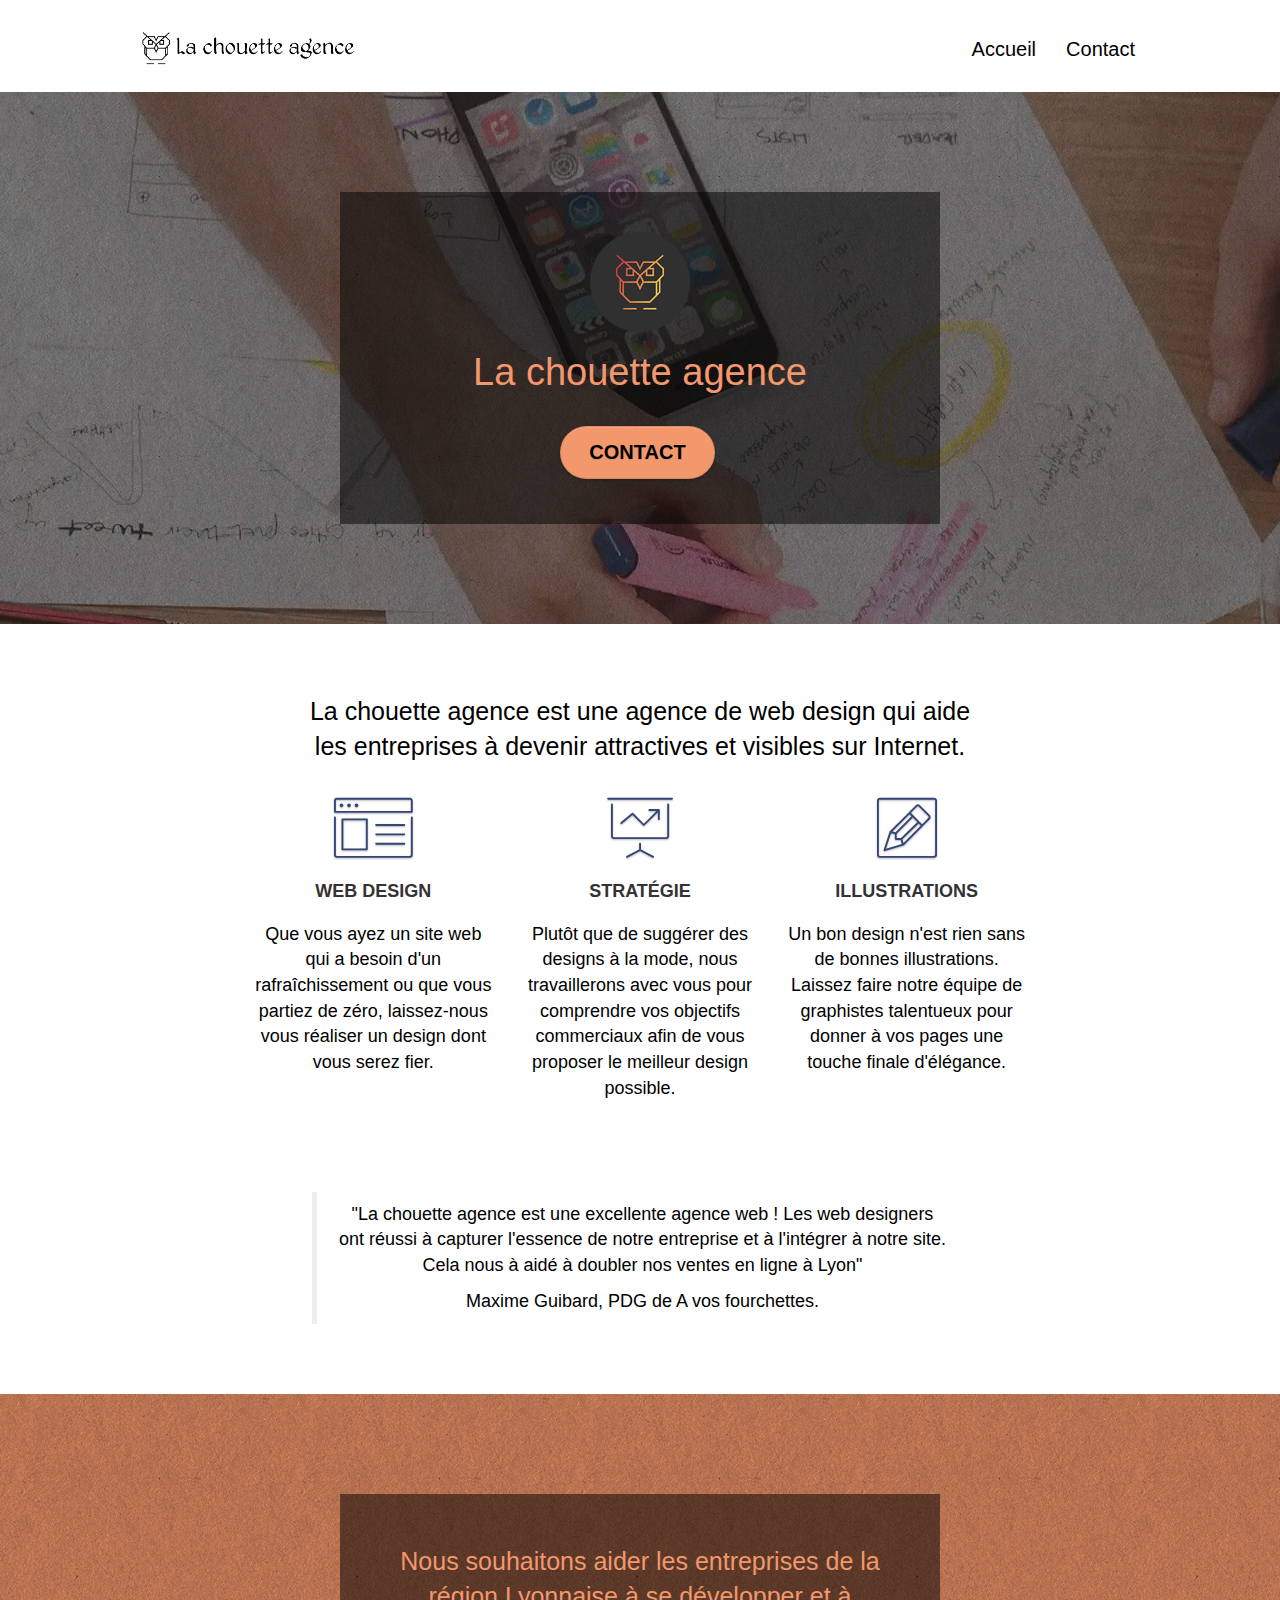
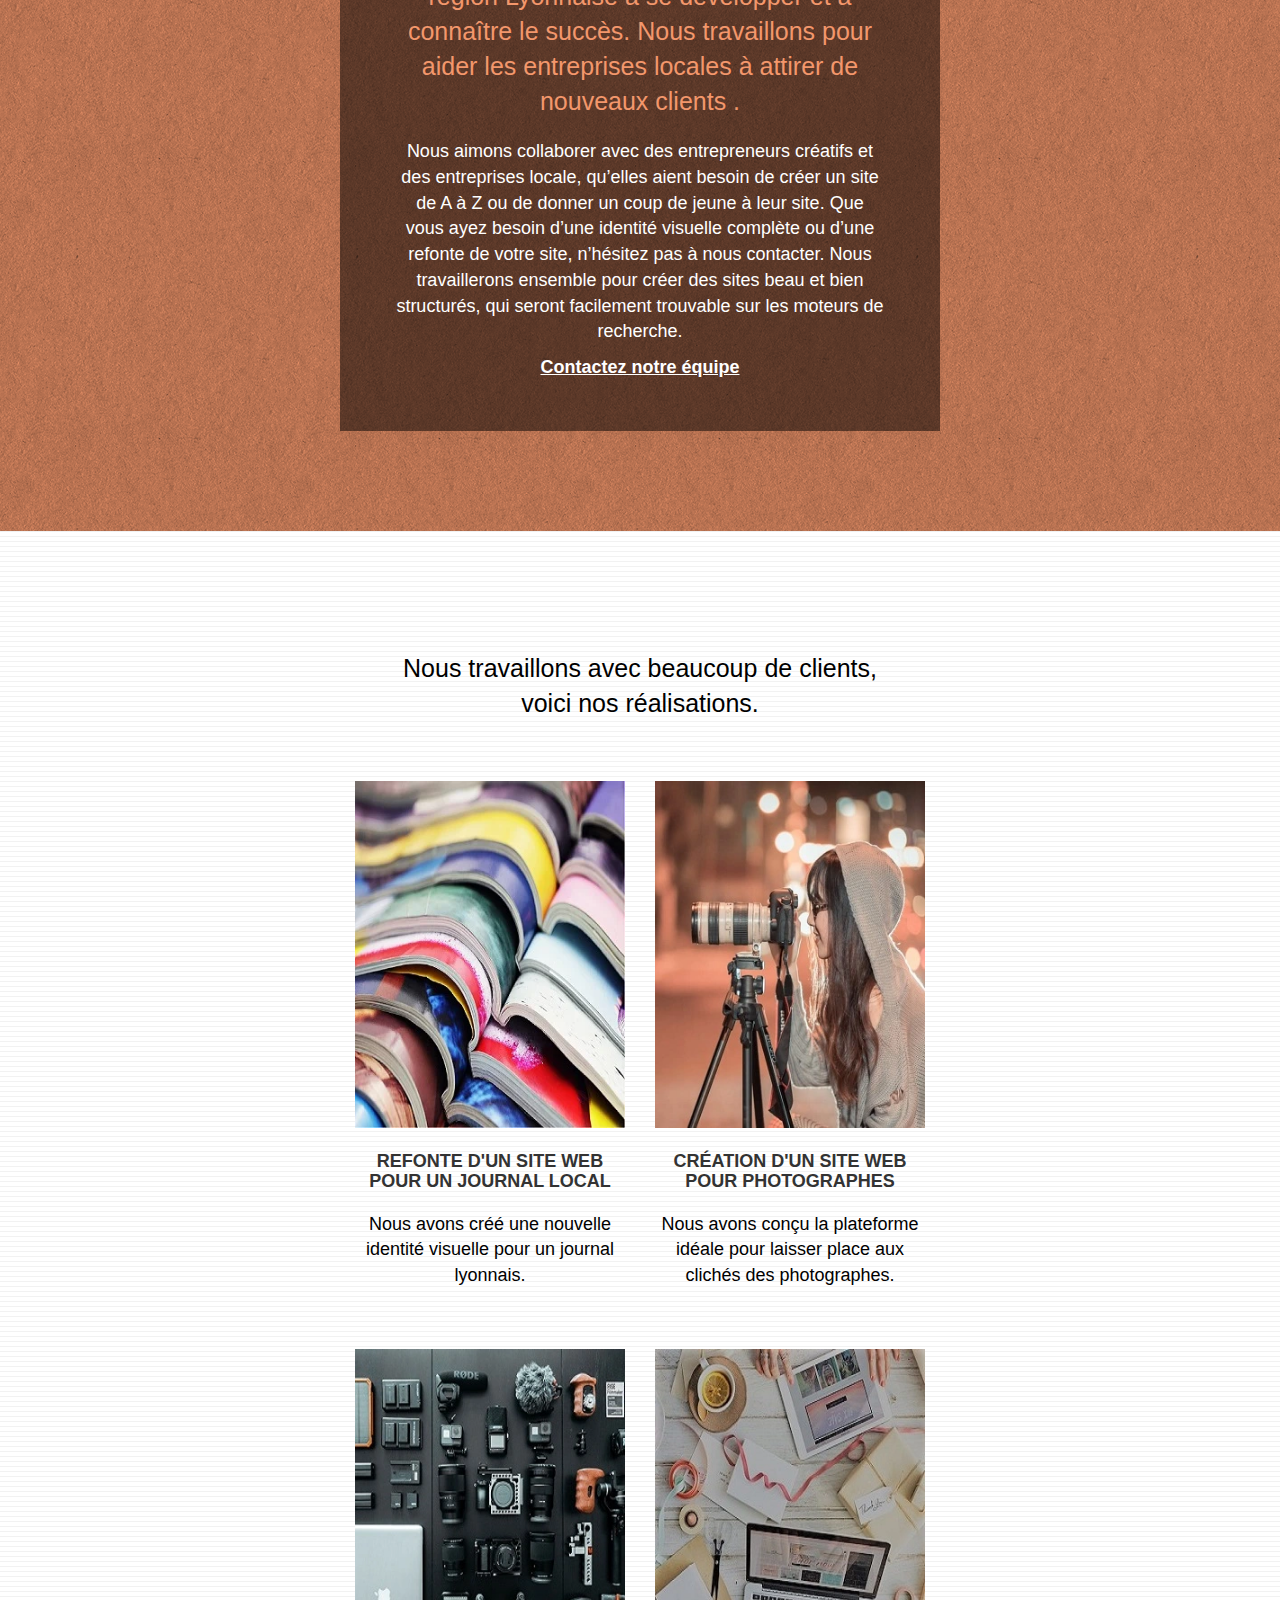
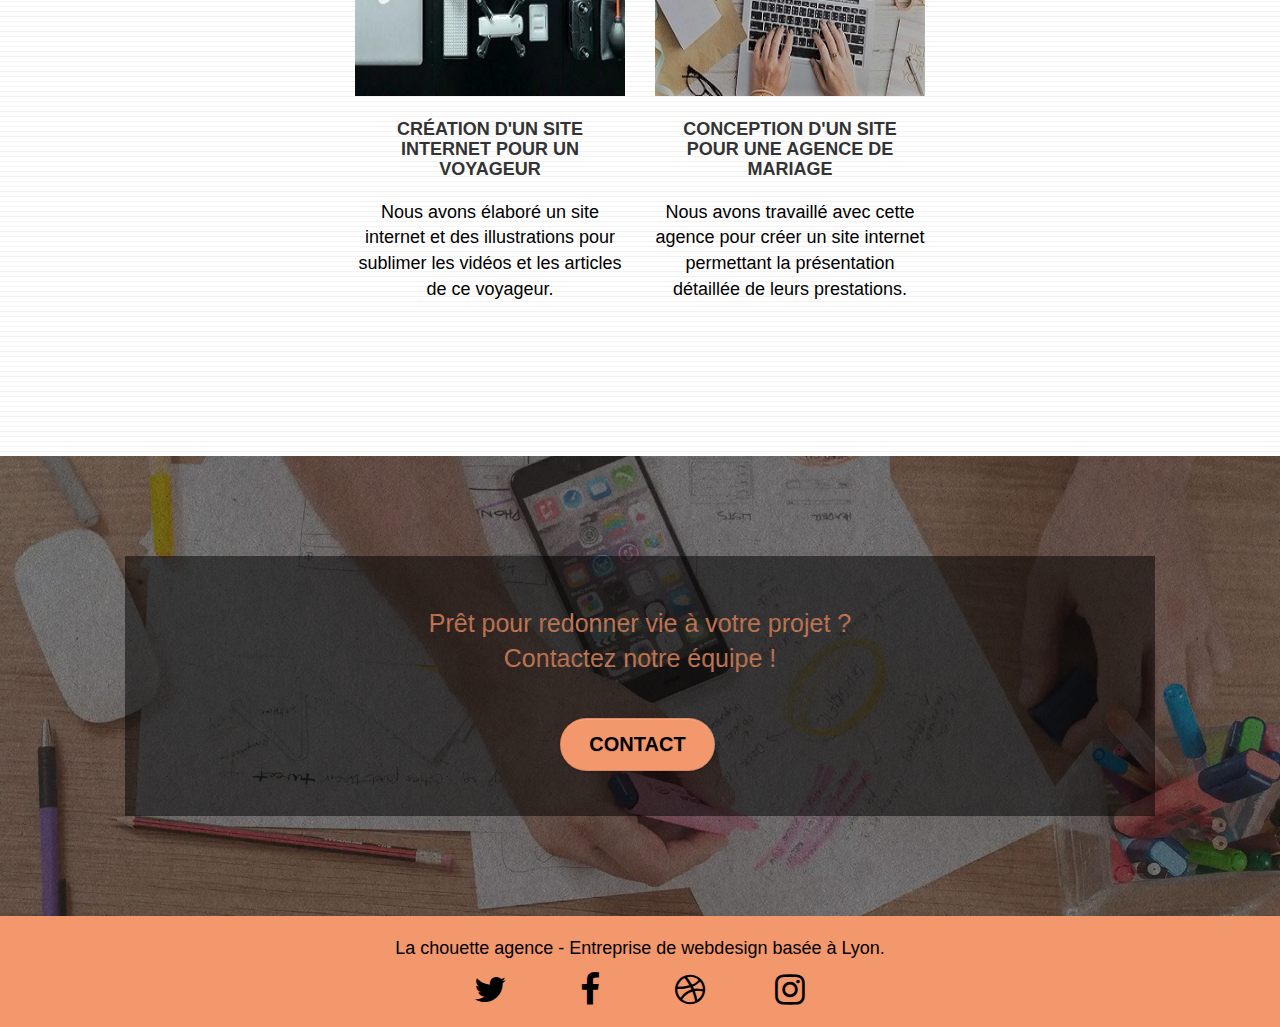
<file: index.html>
<!doctype html>
<!-- change 'default' par 'fr '-->
<html lang="fr">
<head>
    <meta charset="utf-8">
    <!-- rm meta keywords -->
	<!-- add description -->
    <meta name="description" content="Entreprise de webdesign basé à Lyon, 'la chouette agence'
	aide les entreprises à devenir attractives et visibles sur internet">
    <meta name="viewport" content="width=device-width, initial-scale=1.0, viewport-fit=cover">
    <link rel="shortcut icon" type="image/png" href="favicon.jpg">
    
	<link rel="stylesheet" type="text/css" href="css/bootstrap.min.css">
	<link rel="stylesheet" type="text/css" href="css/style.min.css">
	<link rel="stylesheet" type="text/css" href="css/font-awesome.min.css">
	<link rel="stylesheet" type="text/css" href="css/et-line.min.css">
	
	<!-- change title -->
    <title>La chouette agence - Entreprise webdesign à Lyon</title>

    
<!-- Analytics -->
 
<!-- Analytics END -->
    
</head>
<body>
    <!-- bloc-0 -->
	<header class="bloc bgc-white l-bloc " id="bloc-0">
		<div class="container bloc-sm">
			<nav class="navbar row">
				<div class="navbar-header">
					<!-- rm div keywords -->
					<a class="navbar-brand" href="index.html"><img src="img/la-chouette-agence.png" alt="logo de la chouette agence" height="40" /></a>
					<!-- rm div keywords -->
					<button id="nav-toggle" type="button" class="ui-navbar-toggle navbar-toggle" data-toggle="collapse" data-target=".navbar-1">
						<span class="sr-only">Toggle navigation</span>
						<span class="icon-bar"></span>
						<span class="icon-bar"></span>
						<span class="icon-bar"></span>
					</button>
				</div>
				<div class="collapse navbar-collapse navbar-1 special-dropdown-nav">
					<ul class="site-navigation nav navbar-nav">
						<li>
							<a href="index.html">Accueil</a>
						</li>
						<!-- rm li en trop -->
						<li>
							<!-- change 'page2' en 'Contact' -->
							<a href="contact.html">Contact</a>
						</li>
					</ul>
				</div>
			</nav>
		</div>
	</header>
	<!-- bloc-0 END -->
<!-- Principal conteneur -->
<main class="page-container">
	<!-- bloc-1-presentation -->
	<section class="bloc bgc-dark-slate-blue bg-banniere d-bloc bg-t-edge bloc-bg-texture texture-paper b-parallax">
		<div class="container bloc-lg">
			<div class="row tight-width-whitespace black-background">
				<div class="col-sm-12">
					<!-- change description alt -->
					<img src="img/logo.png" class="center-block image-resize-mode" width="100" alt="Logo de l'agence représentant une chouette" />
					<h1 class="text-center hero-bloc-text tc-white ">
						La chouette agence
					</h1>
					<div class="text-center">
						<a href="contact.html" class="btn btn-lg btn-clean btn-rd cta-hero btn-atomic-tangerine">Contact</a>
					</div>
				</div>
			</div>
		</div>
	</section>
	<!-- bloc-1-presentation END -->

	<!-- bloc-2-services -->
	<section class="bloc bgc-white l-bloc" id="bloc-2-services">
		<div class="container bloc-md">
			<div class="row">
				<div class="col-sm-12 text-center">
					<!-- rm img et replace par h2 -->
					<h2>La chouette agence est une agence de web design qui aide<br>les entreprises
						à devenir attractives et visibles sur Internet.
					</h2>
				</div>
			</div>
			<div class="row voffset-lg med-width-whitespace">
				<div class="col-sm-4">
					<div class="text-center">
						<span class="et-icon-browser sm-shadow icon-dark-slate-blue icons icon-lg"></span>
					</div>
					<h3 class="mg-md text-center">
						Web design
					</h3>
					<p class="text-center ">
						Que vous ayez un site web qui a besoin d'un rafraîchissement ou que vous partiez de zéro, laissez-nous vous réaliser un design dont vous serez fier.
					</p>
				</div>
				<div class="col-sm-4">
					<div class="text-center">
						<span class="et-icon-presentation sm-shadow icon-dark-slate-blue icons icon-lg"></span>
					</div>
					<h3 class="mg-md text-center">
						Stratégie
					</h3>
					<p class="text-center "> <!-- rm br -->
						Plutôt que de suggérer des designs à la mode, nous travaillerons avec vous pour comprendre vos objectifs commerciaux afin de vous proposer le meilleur design possible.
					</p>
				</div>
				<div class="col-sm-4">
					<div class="text-center">
						<span class="et-icon-edit sm-shadow icon-dark-slate-blue icons icon-lg"></span>
					</div>
					<h3 class="mg-md text-center">
						Illustrations
					</h3>
					<p class="text-center ">
						Un bon design n'est rien sans de bonnes illustrations. 
						Laissez faire notre équipe de graphistes talentueux pour donner à vos pages une touche finale d'élégance.
					</p>
				</div>
			</div>
			<div class="row voffset-lg voffset">
				<div class="col-xs-12 col-md-8 col-md-offset-2 text-center">
					<!-- rm img citation et replace par blockquote -->
					<blockquote> 
						<p>
							"La chouette agence est une excellente agence web ! Les web designers ont réussi à capturer l'essence
							de notre entreprise et à l'intégrer à notre site. Cela nous à aidé à doubler nos ventes en ligne à Lyon"
						</p>
						<p> Maxime Guibard, PDG de A vos fourchettes.</p>
					</blockquote>
				</div>
			</div>
		</div>
	</section>
	<!-- bloc-2-services END -->

	<!-- bloc-3-what-i-do -->
	<section class="bloc tc-white bgc-atomic-tangerine bg-presentation d-bloc bloc-bg-texture texture-paper b-parallax" id="bloc-3-what-i-do">
		<div class="container bloc-lg">
			<div class="row tight-width-whitespace black-background">
				<div class="col-sm-12">
					<h2 class="mg-md text-center tc-white">
						Nous souhaitons aider les entreprises de la région Lyonnaise à se développer et à connaître le succès. 
						Nous travaillons pour aider les entreprises locales à attirer de nouveaux clients .<br>
					</h2>
					<p class="text-center white">
						Nous aimons collaborer avec des entrepreneurs créatifs et des entreprises locale, 
						qu’elles aient besoin de créer un site de A à Z ou de donner un coup de jeune à leur site. 
						Que vous ayez besoin d’une identité visuelle complète ou d’une refonte de votre site, 
						n’hésitez pas à nous contacter. Nous travaillerons ensemble pour créer des sites beau et bien structurés, 
						qui seront facilement trouvable sur les moteurs de recherche. 
					</p>
					<p class="text-center white">
						<a class="ltc-white bold-link" href="page2.html">Contactez notre équipe</a>
					</p>
				</div>
			</div>
		</div>
	</section>
	<!-- bloc-3-what-i-do END -->

	<!-- bloc-4-portfolio -->
	<section class="bloc bgc-white bg-lines-h2-bg bg-repeat l-bloc" id="bloc-4-portfolio">
		<div class="container bloc-lg">
			<div class="row">
				<div class="col-sm-12 text-center">
					<!-- rm img et add h2-->
					<h2>Nous travaillons avec beaucoup de clients,<br> voici nos réalisations.</h2>
				</div>
			</div>
			<div class="row tight-width-whitespace portfolio-row">
				<div class="col-sm-6">
					<a href="#" data-lightbox="img/livres.webp" data-gallery-id="gallery-1" data-caption="Refonte d'un site web pour un journal local" data-frame="snapshot-lb">
						<!-- change img format jpg en webp + change alt -->
						<img src="img/livres.webp" alt="un tas de livres ouverts" class="img-responsive portfolio-thumb" /></a>
					<h3 class="mg-md text-center">
						Refonte d'un site web pour un journal local
					</h3>
					<p class="text-center">
						Nous avons créé une nouvelle identité visuelle pour un journal lyonnais.
					</p>
				</div>
				<div class="col-sm-6">
					<a href="#" data-lightbox="img/photographe.webp" data-gallery-id="gallery-1" data-caption="Création d'un site web pour photographes" data-frame="snapshot-lb">
						<!-- change img format jpg en webp + change alt -->
						<img src="img/photographe.webp" class="img-responsive portfolio-thumb" alt="une photographe prenant une photo de nuit" /></a>
					<h3 class="mg-md text-center">
						Création d'un site web pour photographes
					</h3>
					<p class="text-center">
						Nous avons conçu la plateforme idéale pour laisser place aux clichés des photographes.
					</p>
				</div>
			</div>
			<div class="row tight-width-whitespace portfolio-row">
				<div class="col-sm-6">
					<a href="#" data-lightbox="img/objectifs_photo.webp" data-gallery-id="gallery-1" data-caption="Création d'un site internet pour un voyageur" data-frame="snapshot-lb">
						<!-- change img format bmp en webp + change alt -->
						<img src="img/objectifs_photo.webp" class="img-responsive portfolio-thumb" alt="table remplie de matériel pour photographes"/></a>
					<h3 class="mg-md text-center">
						Création d'un site internet pour un voyageur
					</h3>
					<p class="text-center">
						Nous avons élaboré un site internet et des illustrations pour sublimer les vidéos et les articles de ce voyageur.
					</p>
				</div>
				<div class="col-sm-6">
					<a href="#" data-lightbox="img/bureau.webp" data-gallery-id="gallery-1" data-caption="Conception d'un site pour une agence de mariage" data-frame="snapshot-lb">
						<!-- change img format bmp en webp + alt -->
						<img src="img/bureau.webp" class="img-responsive portfolio-thumb" alt="une personne en train d'écrire sur un ordinateur portable" /></a>
					<h3 class="mg-md text-center">
						Conception d'un site pour une agence de mariage
					</h3>
					<p class="text-center">
						Nous avons travaillé avec cette agence pour créer un site internet permettant la présentation détaillée de leurs prestations.
					</p>
				</div>
			</div>
		</div>
	</section>
	<!-- bloc-4-portfolio END -->

	<!-- bloc-5-cta -->
	<section class="bloc bgc-dark-slate-blue bg-banniere d-bloc bloc-bg-texture texture-paper" id="bloc-5-cta">
		<div class="container bloc-lg">
			<div class="row black-background">
				<h2 class="mg-md text-center tc-white">
					Prêt pour redonner vie à votre projet ?<br>Contactez notre équipe !
				</h2>
				<div class="col-sm-12 text-center">
					<a href="contact.html" class="btn btn-atomic-tangerine btn-clean btn-rd btn-lg cta-hero">Contact</a>
				</div>
			</div>
		</div>
	</section>
	<!-- bloc-5-cta END -->
</main>
<!-- Principal conteneur END -->

<!-- Footer - bloc-8 -->
<footer class="bloc bgc-atomic-tangerine d-bloc" id="bloc-8">
	<div class="container bloc-sm">
		<div class="row">
			<div class="col-sm-12">
				<p class="text-center">
					<!-- rm br -->
					La chouette agence - Entreprise de webdesign basée à Lyon.
				</p>
				<div class="row row-no-gutters social">
					<div class="col-sm-3">
						<div class="text-center">
							<a class="social" href="index.html" title="Twitter"><span class="fa fa-twitter icon-md"></span></a>
						</div>
					</div>
					<div class="col-sm-3">
						<div class="text-center">
							<a class="social" href="index.html" title="Facebook"><span class="fa fa-facebook icon-md"></span></a>
						</div>
					</div>
					<div class="col-sm-3">
						<div class="text-center">
							<a class="social" href="index.html" title="Dribble"><span class="fa fa-dribbble icon-md"></span></a>
						</div>
					</div>
					<div class="col-sm-3">
						<div class="text-center">
							<a class="social" href="index.html" title="Instagram"><span class="fa fa-instagram icon-md"></span></a>
						</div>
					</div>
						<!-- rm div keywords -->
						<!-- rm liens partenaires et annuaires -->
				</div>
			</div>
		</div>
	</div>	
</footer>
	<!-- Footer - bloc-8 END -->

<script src="./js/jquery-2.1.0.min.js"></script>
<script src="./js/bootstrap.min.js"></script>
<script src="./js/blocs.min.js"></script>
<script src="./js/jquery.touchSwipe.min.js"></script>
<script src="./js/gmaps.min.js"></script>  

</body>
</html>
</file>
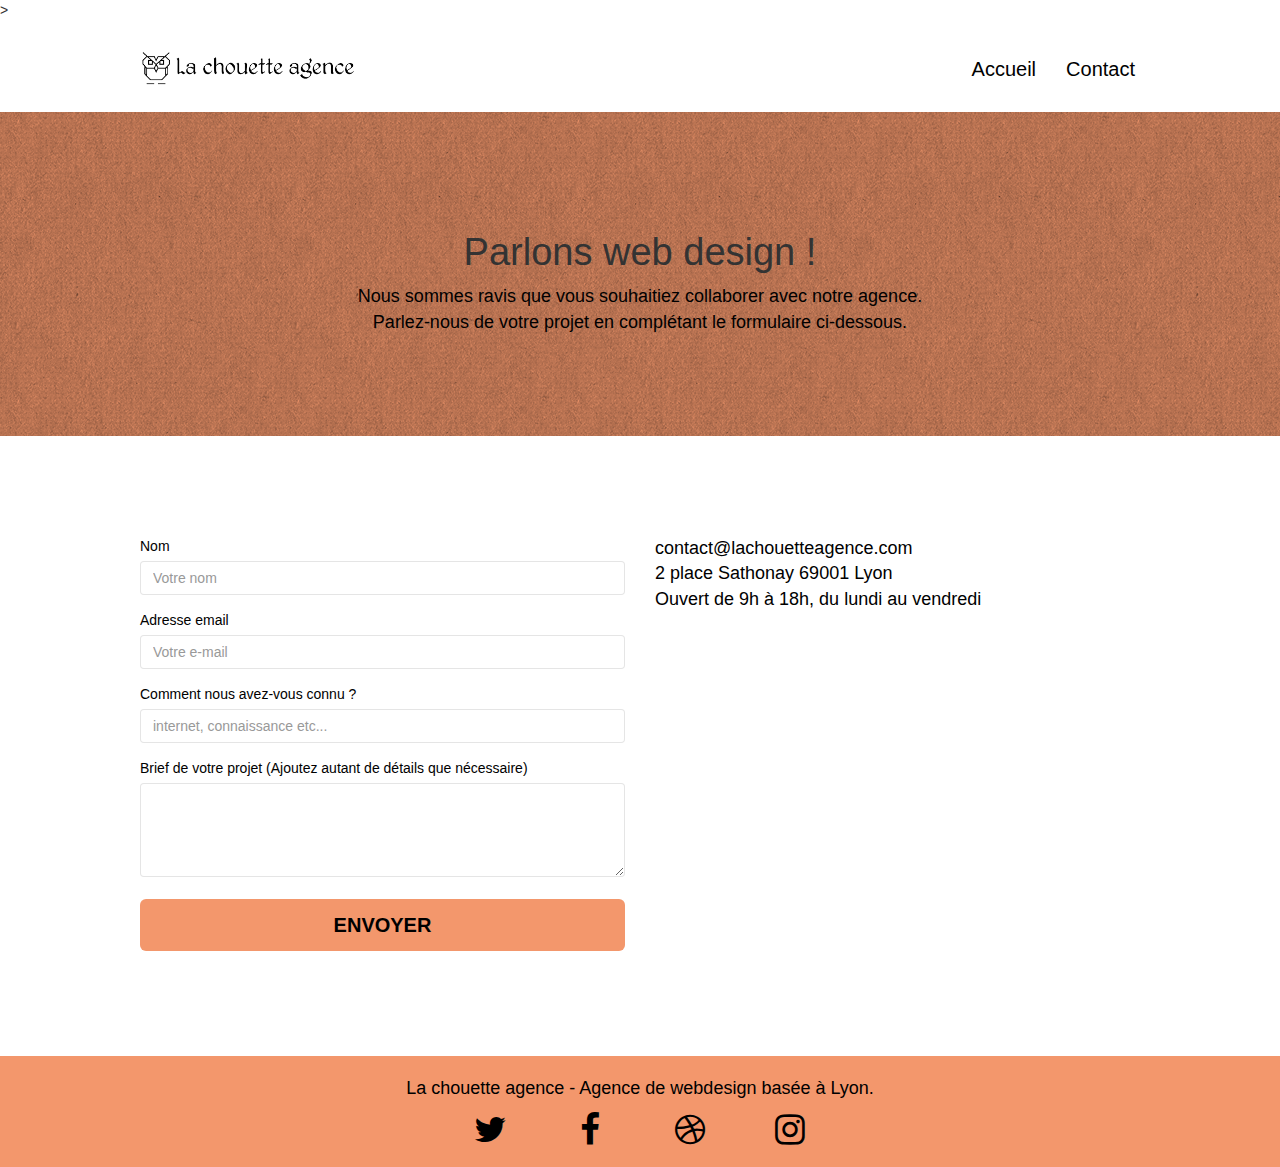
<file: contact.html>
<!doctype html>
<!-- change 'default' par 'fr' -->
<html lang="fr">
<head>
    <meta charset="utf-8">
    <!-- rm meta keywords -->
	<!-- add description -->
    <meta name="description" content="Contactez l'entreprise de webdesign 'la chouette agence' situé à Lyon, en remplissant le formulaire de la page.">
    <meta name="viewport" content="width=device-width, initial-scale=1.0, viewport-fit=cover">
    <link rel="shortcut icon" type="image/png" href="favicon.jpg">
    
	<!-- correction fichier bootstrap -->
	<link rel="stylesheet" type="text/css" href="css/bootstrap.min.css">
	<link rel="stylesheet" type="text/css" href="css/style.min.css">
	<link rel="stylesheet" type="text/css" href="css/font-awesome.min.css">
	<link rel="stylesheet" type="text/css" href="css/et-line.min.css">
	<!-- change title -->
    <title>Contactez-nous ! La chouette agence</title>

    
<!-- Analytics -->
 
<!-- Analytics END -->
    
</head>
<body>
>	<!-- bloc-0 -->
	<header class="bloc bgc-white l-bloc " id="bloc-0">
		<div class="container bloc-sm">
			<nav class="navbar row">
				<div class="navbar-header">
					<a class="navbar-brand" href="index.html"> 
						<!-- change description alt -->
						<img src="img/la-chouette-agence.png" alt="logo de la chouette agence" height="40" />
					</a>
					<button id="nav-toggle" type="button" class="ui-navbar-toggle navbar-toggle" data-toggle="collapse" data-target=".navbar-1">
						<span class="sr-only">Toggle navigation</span>
						<span class="icon-bar"></span>
						<span class="icon-bar"><span>
						<span class="icon-bar"></span>
					</button>
				</div>
				<div class="collapse navbar-collapse navbar-1 special-dropdown-nav">
					<ul class="site-navigation nav navbar-nav">
						<li>
							<a href="index.html">Accueil</a>
						</li>
						<!-- rm li vide -->
						<li>
							<!-- change page2 en contact -->
							<a href="page2.html">Contact</a>
						</li>
					</ul>
				</div>
			</nav>
		</div>
	</header>
	<!-- bloc-0 END -->
<!-- Principal conteneur -->
<main class="page-container">
	<!-- bloc-6 -->
	<section class="bloc bg-dots-bg bg-repeat bgc-atomic-tangerine d-bloc bloc-bg-texture texture-paper" id="bloc-6">
		<div class="container bloc-lg">
			<div class="row">
				<div class="col-sm-12">
					<!-- supp class tc-white -->
					<h1 class="text-center hero-bloc-text">
						Parlons web design !
					</h1>
					<!-- supp class tc-white -->
					<p class="text-center mg-lg tight-width-whitespace">
						Nous sommes ravis que vous souhaitiez collaborer avec notre agence.<br>
						Parlez-nous de votre projet en complétant le formulaire ci-dessous.
					</p>
				</div>
			</div>
		</div>
	</section>
	<!-- bloc-6 END -->

	<!-- bloc-7 -->
	<section class="bloc bgc-white l-bloc" id="bloc-7">
		<div class="container bloc-lg">
			<div class="row">
				<div class="col-sm-6">
					<!-- add chemin vers formulaire php -->
					<form id="form_1" action="./includes/form_1.php" id="form_1" 
					success-msg="Votre message à été envoyer"
					fail-msg="Désolé il semble que le serveur ne réponde pas. Nous en sommes désolés" novalidate>
						<div class="form-group">
							<label for="name">Nom</label>
							<input type="text" id="name" class="form-control" placeholder="Votre nom" required />
						</div>
						<div class="form-group">
							<label for="email">Adresse email</label>
							<input type="email" id="email" class="form-control" placeholder="Votre e-mail" required />
						</div>
						<div class="form-group">
							<label for="info">Comment nous avez-vous connu ?</label>
							<input type="text" id="info" class="form-control" placeholder="internet, connaissance etc..." required />
						</div>
						<div class="form-group">
							<label for="message">Brief de votre projet (Ajoutez autant de détails que nécessaire)</label>
							<textarea id="message" class="form-control" rows="4" cols="50" required></textarea>
						</div> 
						<button class="bloc-button btn btn-lg btn-block cta-hero btn-atomic-tangerine" type="submit">
							Envoyer
						</button>
					</form>
				</div>
				<div class="col-sm-6">
					<p>
						contact@lachouetteagence.com<br>2 place Sathonay 69001 Lyon<br>Ouvert de 9h à 18h, du lundi au vendredi<br>
					</p>
				</div>
			</div>
		</div>
	</section>
	<!-- bloc-7 END -->
</main>
<!-- Principal conteneur END -->
<!-- rm scroll -->
<!-- Footer - bloc-8 -->
<footer class="bloc bgc-atomic-tangerine d-bloc" id="bloc-8">
	<div class="container bloc-sm">
		<div class="row">
			<div class="col-sm-12">
				<p class="text-center">
					La chouette agence - Agence de webdesign basée à Lyon.
				</p>
				<div class="row row-no-gutters social">
					<div class="col-sm-3">
						<div class="text-center">
							<a class="social" href="#" title="Twitter"><span class="fa fa-twitter icon-md"></span></a>
						</div>
					</div>
					<div class="col-sm-3">
						<div class="text-center">
							<a class="social" href="#" title="Facebook"><span class="fa fa-facebook icon-md"></span></a>
						</div>
					</div>
					<div class="col-sm-3">
						<div class="text-center">
							<a class="social" href="#" title="Dribble"><span class="fa fa-dribbble icon-md"></span></a>
						</div>
					</div>
					<div class="col-sm-3">
						<div class="text-center">
							<a class="social" href="#" title="Instagram"><span class="fa fa-instagram icon-md"></span></a>
						</div>
					</div>
				</div>
			</div>
		</div>
	</div>
</footer>
<!-- Footer - bloc-8 END -->

<script src="./js/jquery-2.1.0.min.js"></script>
<script src="./js/bootstrap.min.js"></script>
<script src="./js/blocs.min.js"></script>
<script src="./js/jqBootstrapValidation.min.js"></script>
<script src="./js/formHandler.min.js"></script>   

</body>
</html>
</file>
<file: css/style.min.css>
body{margin:0;padding:0;background:#FFF;overflow-x:hidden;-webkit-font-smoothing:antialiased;-moz-osx-font-smoothing:grayscale}a,button{transition:all .3s ease-in-out}button:focus{border: 2px solid #000;}a:hover{text-decoration:none;cursor:pointer}#page-loading-blocs-notifaction{position:fixed;top:0;bottom:0;width:100%;z-index:100000;background:#FFF url(img/pageload-spinner.gif) no-repeat center center}.bloc{width:100%;clear:both;background:50% 50% no-repeat;padding:0 50px;-webkit-background-size:cover;-moz-background-size:cover;-o-background-size:cover;background-size:cover;position:relative}.bloc .container{padding-left:0;padding-right:0}.bloc-lg{padding:100px 50px}.bloc-md{padding:50px}.bloc-sm{padding:20px 50px}.bg-center,.bg-l-edge,.bg-r-edge,.bg-t-edge,.bg-b-edge,.bg-tl-edge,.bg-bl-edge,.bg-tr-edge,.bg-br-edge,.bg-repeat{-webkit-background-size:auto!important;-moz-background-size:auto!important;-o-background-size:auto!important;background-size:auto!important}.bg-repeat{background:repeat}.bg-t-edge{background:top no-repeat}.bloc-bg-texture::before{content:"";background-size:2px 2px;position:absolute;top:0;bottom:0;left:0;right:0}.texture-paper::before{background:url("../img/texture-paper.png");background-size:280px 280px}.b-parallax{background-attachment:fixed}.d-bloc{color:rgba(255,255,255,.7)}.d-bloc button:hover{color:rgba(255,255,255,.9)}.d-bloc .icon-round,.d-bloc .icon-square,.d-bloc .icon-rounded,.d-bloc .icon-semi-rounded-a,.d-bloc .icon-semi-rounded-b{border-color:rgba(255,255,255,.9)}.d-bloc .divider-h span{border-color:rgba(255,255,255,.2)}.d-bloc .a-btn,.d-bloc .navbar a,.d-bloc .navbar-brand,.d-bloc a .icon-sm,.d-bloc a .icon-lg,.d-bloc a .icon-xl,.d-bloc h1 a,.d-bloc h2 a,.d-bloc h3 a,.d-bloc p a{color:rgba(255,255,255,.6)}.d-bloc .a-btn:hover,.d-bloc .navbar a:hover,.d-bloc .navbar-brand:hover,.d-bloc a:hover .icon-sm,.d-bloc a:hover .icon-md,.d-bloc a:hover .icon-lg,.d-bloc a:hover .icon-xl,.d-bloc h1 a:hover,.d-bloc h2 a:hover,.d-bloc h3 a:hover,.d-bloc p a:hover{color:rgba(255,255,255,1)}.d-bloc .navbar-toggle .icon-bar{background:rgba(255,255,255,1)}.d-bloc .btn-wire,.d-bloc .btn-wire:hover{color:rgba(255,255,255,1);border-color:rgba(255,255,255,1)}.d-bloc .panel{color:rgba(0,0,0,.5)}.d-bloc .panel button:hover{color:rgba(0,0,0,.7)}.d-bloc .panel icon{border-color:rgba(0,0,0,.7)}.d-bloc .panel .divider-h span{border-color:rgba(0,0,0,.1)}.d-bloc .panel .a-btn{color:rgba(0,0,0,.6)}.d-bloc .panel .a-btn:hover{color:rgba(0,0,0,1)}.d-bloc .panel .btn-wire,.d-bloc .panel .btn-wire:hover{color:rgba(0,0,0,.7);border-color:rgba(0,0,0,.3)}.d-bloc .panel,.l-bloc{color:rgba(0,0,0,.5)}.d-bloc .panel button:hover,.l-bloc button:hover{color:rgba(0,0,0,.7)}.l-bloc .icon-round,.l-bloc .icon-square,.l-bloc .icon-rounded,.l-bloc .icon-semi-rounded-a,.l-bloc .icon-semi-rounded-b{border-color:rgba(0,0,0,.7)}.d-bloc .panel .divider-h span,.l-bloc .divider-h span{border-color:rgba(0,0,0,.1)}.d-bloc .panel .a-btn,.l-bloc .a-btn,.l-bloc .navbar a,.l-bloc .navbar-brand,.l-bloc a .icon-sm,.l-bloc a .icon-md,.l-bloc a .icon-lg,.l-bloc a .icon-xl,.l-bloc h1 a,.l-bloc h2 a,.l-bloc h3 a,.l-bloc p a{color:rgba(0,0,0,.6)}.d-bloc .panel .a-btn:hover,.l-bloc .a-btn:hover,.l-bloc .navbar a:hover,.l-bloc .navbar-brand:hover,.l-bloc a:hover .icon-sm,.l-bloc a:hover .icon-md,.l-bloc a:hover .icon-lg,.l-bloc a:hover .icon-xl,.l-bloc h1 a:hover,.l-bloc h2 a:hover,.l-bloc h3 a:hover,.l-bloc p a:hover{color:rgba(0,0,0,1)}.l-bloc .navbar-toggle .icon-bar{color:rgba(0,0,0,.6)}.d-bloc .panel .btn-wire,.d-bloc .panel .btn-wire:hover,.l-bloc .btn-wire,.l-bloc .btn-wire:hover{color:rgba(0,0,0,.7);border-color:rgba(0,0,0,.3)}.voffset{margin-top:30px}.voffset-lg{margin-top:80px}.row-no-gutters{margin-right:0;margin-left:0}.row.row-no-gutters>[class^="col-"],.row.row-no-gutters>[class*=" col-"]{padding-right:0;padding-left:0}#bloc-1-hero h1{font-size:32px}.navbar{margin-bottom:0;z-index:1}.navbar-brand{height:auto;padding:3px 15px;font-size:25px;font-weight:400;font-weight:600;line-height:44px}.navbar-brand img{max-height:200px;margin:0 5px 0 0;display:inline}.navbar-brand img[src$=svg]{min-width:100px}.nav-center .navbar-brand img{margin:0}.navbar .nav{padding-top:2px;margin-right:-16px;float:right;z-index:1}.nav>li{float:left;margin-top:4px;font-size:20px}.navbar-nav .open .dropdown-menu>li>a{text-align:inherit}.nav>li a:hover,.nav>li a:focus{background:transparent}.navbar-toggle{margin:10px 10px 0 0;border:0}.navbar-toggle:hover{background:transparent!important}.navbar-toggle .icon-bar{background-color:rgba(0,0,0,.5);width:26px}.nav-invert .navbar .nav{float:left}.nav-invert .navbar-header,.nav-invert .navbar-brand{float:right;position:relative;z-index:2}@media (min-width:768px){.site-navigation{position:absolute;top:50%;right:20px;transform:translate(0,-50%);-webkit-transform:translateY(-50%)}.nav>li .dropdown-menu a,.nav>li .dropdown-menu a:hover{color:#484848}.nav-invert .site-navigation{left:0;right:0}.nav-center{text-align:center}.nav-center .navbar-header{width:100%}.nav-center .navbar-header,.nav-center .navbar-brand,.nav-center .nav>li{float:none;display:inline-block}.nav-center .site-navigation{position:relative;width:100%;right:0;margin-right:0;margin-top:20px}.nav-center.mini-nav .navbar-toggle{float:none;margin:10px auto 0}}.nav>li>.dropdown a{background:none!important;display:block;padding:14px 15px}nav .caret{margin:0 5px}.dropdown-menu .dropdown-menu{top:-8px;left:100%}.dropdown-menu .dropmenu-flow-right{top:100%;left:0;margin-left:-1px;border-top-left-radius:0;border-top-right-radius:0}.dropdown-menu .dropdown span{border:4px solid #000;border-top-color:transparent;border-right-color:transparent;border-bottom-color:transparent;margin:6px -5px 0 0!important;float:right}.mg-md{margin-top:10px;margin-bottom:20px}.mg-lg{margin-top:10px;margin-bottom:40px}.btn{margin:0 5px 5px 0}.btn.pull-right{margin:0 0 5px 5px}.btn-d,.btn-d:hover,.btn-d:focus{color:#FFF;background:rgba(0,0,0,.3)}button{outline:none!important}.btn-rd{border-radius:40px}.btn-clean{border:1px solid rgba(0,0,0,.08);border-bottom-color:rgba(0,0,0,.1);text-shadow:0 1px 0 rgba(0,0,1,.1);box-shadow:0 1px 3px rgba(0,0,1,.25),inset 0 1px 0 0 rgba(255,255,255,.15)}.icon-md{font-size:35px!important}.icon-lg{font-size:60px!important}.sm-shadow{text-shadow:0 1px 2px rgba(0,0,0,.3)}.panel-sq,.panel-sq .panel-heading,.panel-sq .panel-footer{border-radius:0}.panel-rd{border-radius:30px}.panel-rd .panel-heading{border-radius:29px 29px 0 0}.panel-rd .panel-footer{border-radius:0 0 29px 29px}.form-control{border-color:rgba(0,0,0,.1);box-shadow:none}.scrollToTop{width:40px;height:40px;position:fixed;bottom:20px;right:20px;opacity:1;z-index:500;transition:all .3s ease-in-out}.scrollToTop span{margin-top:6px}.showScrollTop{font-size:14px;opacity:1}a[data-lightbox]{position:relative;display:block;text-align:center}a[data-lightbox]:hover::before{content:"+";font-family:"HelveticaNeue-Light","Helvetica Neue Light","Helvetica Neue",Helvetica,Arial;font-size:32px;width:50px;height:50px;margin-left:-25px;border-radius:50%;background:rgba(0,0,0,.6);color:#FFF;font-weight:100;z-index:1;position:absolute;top:50%;transform:translateY(-50%);-webkit-transform:translateY(-50%)}a[data-lightbox]:hover img{opacity:.6;-webkit-animation-fill-mode:none;animation-fill-mode:none}#lightbox-modal{display:flex;align-items:center}#lightbox-modal .modal-dialog{width:90%;max-width:900px;margin:0 auto 0}#lightbox-modal .modal-dialog img{max-height:90vh;margin:0 auto}.lightbox-caption{padding:20px;color:#FFF;background:rgba(0,0,0,.5);position:absolute;left:15px;right:15px;bottom:5px}.close-lightbox{color:#FFF;font-size:30px;position:absolute;top:20px;right:20px;z-index:20;background:rgba(0,0,0,.5);border:none;line-height:30px;padding:0 9px 5px;opacity:.3}.close-lightbox:hover,.next-lightbox:hover,.prev-lightbox:hover{opacity:1;color:#FFF}.next-lightbox,.prev-lightbox{font-size:20px;color:rgba(255,255,255,.9);background:rgba(0,0,0,.5);transition:all .2s ease-in-out;position:absolute;top:45%;z-index:1;opacity:.4}.next-lightbox{padding:6px 8px 1px 13px;right:25px}.prev-lightbox{padding:6px 13px 1px 10px;left:25px}.snapshot-lb .modal-body{padding-bottom:45px}.snapshot-lb .lightbox-caption{padding:0;color:rgba(0,0,0,.5);background:none}h1,h2,h3,p,label,.btn,a{font-family:"helvetica";font-weight:400;color:#000!important}.container{max-width:1000px}.hero-bloc-text{font-size:38px}.hero-bloc-text-sub{font-size:36px}.statement-bloc-text{line-height:26px;font-style:italic;font-size:20px;text-align:center;font-weight:lighter;max-width:520px;margin:auto auto auto auto}p{font-size:18px}.tight-width-whitespace{max-width:600px;margin:auto auto auto auto}.h1{font-size:20px;font-family:"Open Sans"}.cta-hero{margin-top:22px;color:#FFFFFF!important;text-transform:uppercase;padding:12px 28px 12px 28px;font-size:20px;font-weight:700}.social{max-width:400px;margin:auto auto auto auto}h2{font-size:25px;line-height:1.4em}h3{font-size:18px;text-transform:uppercase;font-weight:700;color:#333333!important}.med-width-whitespace{max-width:800px;margin:auto auto auto auto;box-shadow:0 0 0 #000}h1{color:#333333!important}.icons{margin-bottom:14px;margin-top:24px}.white{color:#FFFFFF!important}.portfolio-thumb{margin-bottom:24px}.portfolio-row{margin-bottom:44px;margin-top:50px}.avatar{box-shadow:0 4px 9px rgba(0,0,0,.3)}.black-background{background-color:rgba(0,0,0,.5);padding:40px}.bold-link{font-weight:900;text-decoration:underline!important}.bgc-white{background-color:#FFF}.bgc-dark-slate-blue{background-color:#364577}.bgc-atomic-tangerine{background-color:#F3976C}.tc-white{color:#F3976C!important}.btn-atomic-tangerine{background:#F3976C;color:#000!important}.btn-atomic-tangerine:hover{background:#c27956!important;color:#FFFFFF!important}.ltc-white{color:#FFFFFF!important}.ltc-white:hover{color:#cccccc!important}.ltc-atomic-tangerine{color:#F3976C!important}.ltc-atomic-tangerine:hover{color:#c27956!important}.icon-dark-slate-blue{color:#364577!important;border-color:#364577!important}.bg-dots-bg{background-image:url("../img/dots-bg.png")}.bg-lines-h2-bg{background-image:url("../img/lines-h2-bg.png")}.bg-banniere{background-image:url("../img/la-chouette-agence-banniere.webp")}.bg-presentation{background-image:url("../img/image-de-presentation.webp")}@media (max-width:1024px){.bloc{padding-left:20px;padding-right:20px}.bloc.full-width-bloc,.bloc-tile-2.full-width-bloc .container,.bloc-tile-3.full-width-bloc .container,.bloc-tile-4.full-width-bloc .container{padding-left:0;padding-right:0}}@media (max-width:992px) and (min-width:768px){.navbar .nav{max-width:80%}.nav-center.navbar .nav{max-width:100%}}@media only screen and (min-width:768px) and (max-width:1024px) and (orientation:landscape){.b-parallax{background-attachment:scroll}}@media only screen and (min-width:1024px) and (max-width:1366px) and (-webkit-min-device-pixel-ratio:1.5){.b-parallax{background-attachment:scroll}}@media (max-width:991px){.container{width:100%}.b-parallax{background-attachment:scroll}.page-container,#hero-bloc{overflow-x:hidden;position:relative}.bloc-group,.bloc-group .bloc{display:block;width:100%}.bloc-fill-screen .fill-bloc-top-edge,.bloc-fill-screen .fill-bloc-bottom-edge{padding:0 20px}}@media (max-width:767px){.page-container{overflow-x:hidden;position:relative}h1,h2,h3,p,#disqus_thread{padding-left:10px!important;padding-right:10px!important}.b-parallax{background-attachment:scroll}.navbar .nav{padding-top:0;border-top:1px solid rgba(0,0,0,.2);float:none!important}.navbar.row{margin-left:0;margin-right:0}.site-navigation{position:inherit;transform:none;-webkit-transform:none;-ms-transform:none}.nav>li{margin-top:0;border-bottom:1px solid rgba(0,0,0,.1);background:rgba(0,0,0,.05);text-align:left;padding-left:15px;width:100%}.nav>li:hover{background:rgba(0,0,0,.08)}.dropdown .dropdown a .caret{float:none;margin:5px 0 0 10px!important;border:4px solid #000;border-bottom-color:transparent;border-right-color:transparent;border-left-color:transparent}#hero-bloc .navbar .nav{background:rgba(0,0,0,.8)}#hero-bloc .navbar .nav a{color:rgba(255,255,255,.6)}.hero{padding:50px 0}.hero-nav{left:-1px;right:-1px}.navbar-collapse{padding:0;overflow-x:hidden;-webkit-box-shadow:none;box-shadow:none}.navbar-brand img{max-height:40px;width:auto}.nav-invert .navbar-header{float:none;width:100%}.nav-invert .navbar-toggle{float:left;margin-left:10px}.bloc{padding-left:0;padding-right:0}.bloc-xxl,.bloc-xl,.bloc-lg{padding:40px 0}.bloc-sm,.bloc-md{padding-left:0;padding-right:0}.bloc-tile-2 .container,.bloc-tile-3 .container,.bloc-tile-4 .container,.bloc-fill-screen .fill-bloc-top-edge,.bloc-fill-screen .fill-bloc-bottom-edge{padding-left:0;padding-right:0}.a-block{padding:0 10px}.btn-dwn{display:none}.voffset{margin-top:5px}.voffset-md{margin-top:20px}.voffset-lg{margin-top:30px}form{padding:5px}.close-lightbox{display:inline-block}.blocsapp-device-iphone5{background-size:216px 425px;padding-top:60px;width:216px;height:425px}.blocsapp-device-iphone5 img{width:180px;height:320px}}@media (max-width:400px){.bloc{padding-left:0;padding-right:0}.navbar-brand img{width:60vw}h2{font-size:16px}}@media (max-width:767px){.bloc-mob-center-text{text-align:center}}
</file>
